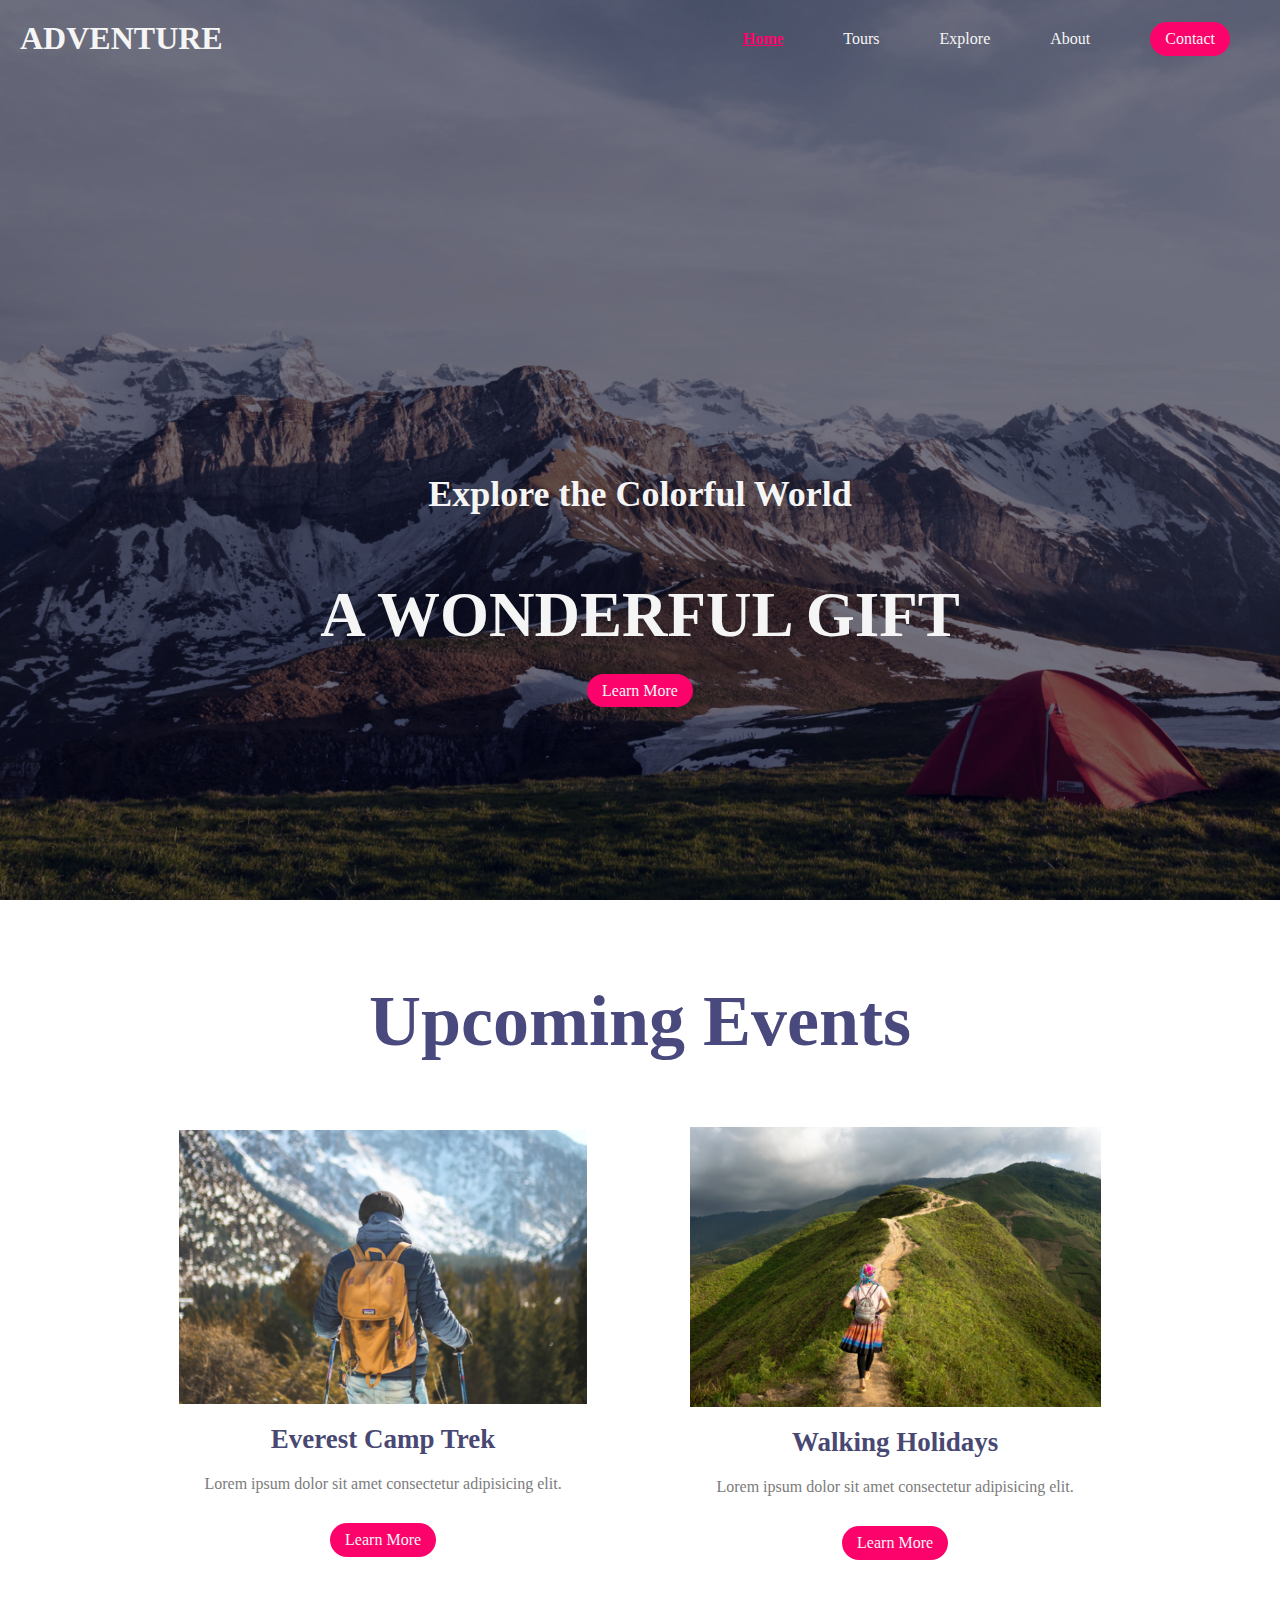
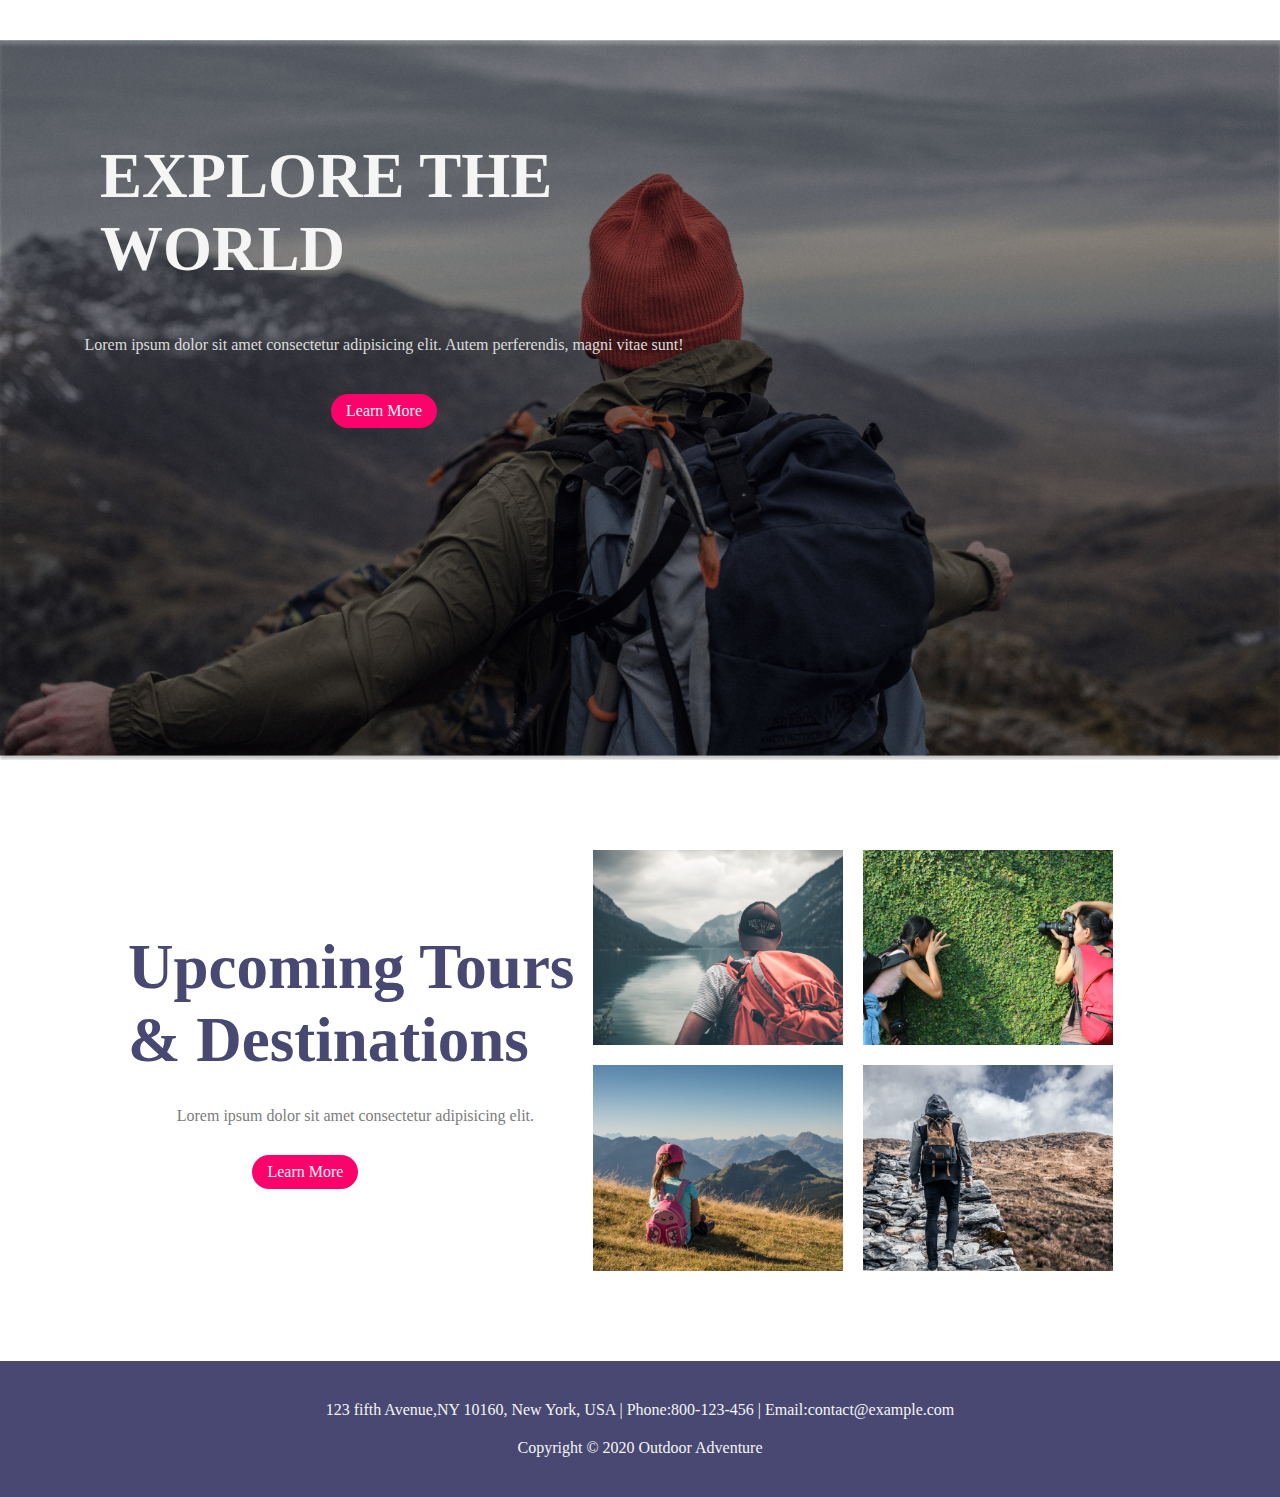
<file: Task-1/index.html>
<!DOCTYPE html>
<html lang="en">
  <head>
    <title></title>
    <meta charset="UTF-8" />
    <meta name="viewport" content="width=device-width, initial-scale=1" />
    <link href="style.css" rel="stylesheet" />
  </head>
  <body>
    <!--Navbar-->
    <nav class="navbar">
      <h1 class="logo">ADVENTURE</h1>
      <ul class="nav-links">
        <li class="active"><a href="#"></a>Home</li>
        <li><a href="#"></a>Tours</li>
        <li><a href="#"></a>Explore</li>
        <li><a href="#"></a>About</li>
        <li class="ctn"><a href="#"></a>Contact</li>
      </ul>
      <img src="./img/menu-btn.png" alt="" class="menu-btn" />
    </nav>

    <header>
      <div class="header-content">
        <h2>Explore the Colorful World</h2>
        <div class="line"></div>
        <h1>A WONDERFUL GIFT</h1>
        <a href="#" class="ctn">Learn More</a>
      </div>
    </header>

    <!-- events -->

    <section class="events">
      <div class="title">
        <h1>Upcoming Events</h1>
        <div class="line"></div>
      </div>

      <div class="row">
        <div class="col">
          <img src="./img/img1.png" />
          <h4>Everest Camp Trek</h4>
          <p>Lorem ipsum dolor sit amet consectetur adipisicing elit.</p>
          <a href="#" class="ctn">Learn More</a>
        </div>
        <div class="col">
          <img src="./img/img2.png" />
          <h4>Walking Holidays</h4>
          <p>Lorem ipsum dolor sit amet consectetur adipisicing elit.</p>
          <a href="#" class="ctn">Learn More</a>
        </div>
      </div>
    </section>

    <!-- explore -->
    <section class="explore">
      <div class="explore-content">
        <h1>EXPLORE THE WORLD</h1>
        <p>
          Lorem ipsum dolor sit amet consectetur adipisicing elit. Autem
          perferendis, magni vitae sunt!
        </p>
        <a href="#" class="ctn">Learn More</a>
      </div>
    </section>

    <!-- tours -->

    <section class="tours">
        <div class="row">
            <div class="col content-col">
                <h1>Upcoming Tours & Destinations</h1>
                <p>Lorem ipsum dolor sit amet consectetur adipisicing elit. </p>
                <a href="#" class="ctn">Learn More</a>
            </div>
            <div class="col image-col">
                <div class="image-gallery">
                    <img src="./img/img3.png">
                    <img src="./img/img4.png">
                    <img src="./img/img5.png">
                    <img src="./img/img6.png">

                </div>
            </div>
        </div>
    </section>

    <!-- footer -->

    <section class="footer">
        <p>123 fifth Avenue,NY 10160, New York, USA | Phone:800-123-456 | Email:contact@example.com</p>
        <p>Copyright © 2020 Outdoor Adventure</p>
    </section>
    <script src="app.js"></script>
  </body>
</html>
</file>
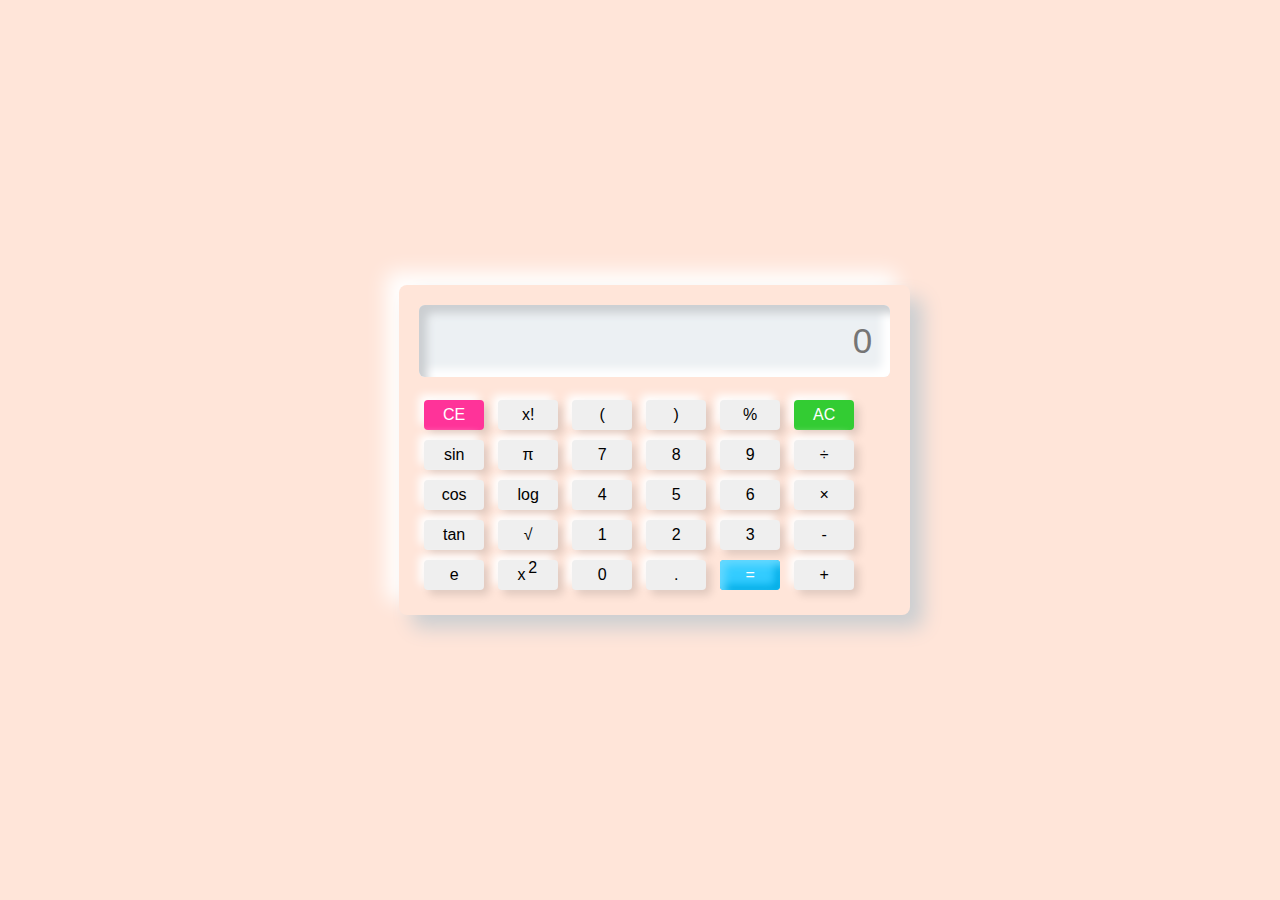
<file: Task-2/index.html>
<!DOCTYPE html>
<html lang="en">

<head>
    <meta charset="UTF-8">
    <meta name="viewport" content="width=device-width, initial-scale=1.0">
    <title>Nemorphism calci</title>
    <link rel="stylesheet" type="text/css"
        href="https://stackpath.bootstrapcdn.com/font-awesome/4.7.0/css/font-awesome.min.css">
    <link rel="stylesheet" href="style.css">
</head>


<body>

    <div class="container">
        <div class="display">
            <input id="screen" type="text" placeholder="0">
        </div>

        <div class="btns">
            <div class="row">
                <button id="ce" onclick="backspc()">CE</button>
                <button onclick="fact()">x!</button>
                <button class="btn">(</button>
                <button class="btn">)</button>
                <button class="btn">%</button>
                <button id="ac" onclick="screen.value=''">AC</button>
            </div>

            <div class="row">
                <button onclick="sin()">sin</button>
                <button onclick="pi()">π</button>
                <button class="btn">7</button>
                <button class="btn">8</button>
                <button class="btn">9</button>
                <button class="btn">÷</button>
            </div>

            <div class="row">
                <button onclick="cos()">cos</button>
                <button onclick="log()">log</button>
                <button class="btn">4</button>
                <button class="btn">5</button>
                <button class="btn">6</button>
                <button class="btn">×</button>
            </div>

            <div class="row">
                <button onclick="tan()">tan</button>
                <button onclick="sqrt()">√</button>
                <button class="btn">1</button>
                <button class="btn">2</button>
                <button class="btn">3</button>
                <button class="btn">-</button>
            </div>

            <div class="row">
                <button onclick="e()">e</button>
                <button onclick="pow()">x <span style="position: relative; bottom: .4em; right: .1em;">2</span>
                </button>
                <button class="btn">0</button>
                <button class="btn">.</button>
                <button id="eval" onclick="screen.value=eval(screen.value)">=</button>
                <button class="btn">+</button>
            </div>
        </div>
    </div>
</body>
<script src="app.js"></script>

</html>
</file>
<file: Task-1/style.css>
*{
    margin: 0;
    padding: 0;
    box-sizing: border-box;
}
body{
    overflow-x: hidden;
}
a{
    text-decoration: none;
}
/* navbar */
ul{
    list-style: none;

}
.active{
    color: #fc036b;
    text-decoration: underline;
    font-weight: bold;

}
.navbar{
    position: absolute;
    display: flex;
    top: 0;
    left: 0;
    width: 100%;
    justify-content: space-between;
    padding: 20px;
    color: whitesmoke;
}
.nav-links{
    display: flex;
    align-items: center;
}
.nav-links li{
    margin: 0 30px;
}

header{
    width:100vw;
    height:100vh;
    background-image: url('./img/header-bg.png');
    background-position: bottom;
    background-size: cover;
    display: flex;
    align-items: flex-end;
    justify-content: center;



}
.header-content{
    margin-bottom: 200px;
    color: whitesmoke;
    text-align: center;
}
.header-content h2{
    font-size: 4vmin;

}
.line{
    width: 150px;
    height: 4px;
    color: #fc036b;
    margin: 10px auto;
    border-radius: 5px;

}
.header-content h1{
    font-size: 7vmin;
    margin-top: 50px;
    margin-bottom: 30px;

}
.ctn{
    padding: 8px 15px;
    background: #fc036b;
    border-radius: 30px;
    color: whitesmoke;
}
.menu-btn{
    position: absolute;
    top: 30px;
    right: 30px;
    width: 40px;
    cursor: pointer;
    display: none;
}

/* events */

section{
    width: 80%;
    margin: 80px auto;

}
.title{
    text-align: center;
    font-size: 4vmin;
    color:rgb(73 ,73,126);
    
}
.row{
    display: flex;
    align-items: center;
    width: 100%;
    justify-content: space-between;
}
.row .col img{
    width: 80%;

}
.row .col{
    display: flex;
    flex-direction: column;
    align-items: center;
}
.events .row{
    margin-top: 50px;


}
h4{
    font-size: 3vmin;
    color: #484872;
    margin: 20px auto;

}
p{
    color: #7c7c7c;
    padding: 0px 30px;

}.events .ctn{
    margin-top: 30px;
}
.explore{
    width: 100%;
    height: 80vh;
    background-image: url('./img/bg2.png');
    background-position: center;
    background-size: cover;
    background-repeat: no-repeat;
    align-items: center;


}
.explore-content{
    width: 60%;
    padding: 50px;
    color: whitesmoke;
    display: flex;
    align-items: center;
    flex-direction: column;

}
.explore-content h1{
    font-size: 7vmin;
    margin: 50px;
}
.explore-content p{
    color: rgb(221,221,221);
}
.explore-content .ctn{
    margin-top: 40px;
}

.tours .image-gallery{
    display: flex;
    flex-wrap: wrap;
    

}
.image-gallery img{
    max-width:250px;
    margin: 10px;

}
.content-col h1{
    font-size: 7vmin;
    color: #484872;
}
.content-col p{
    padding: 0;
    margin: 30px auto;
}
.content-col .ctn{
    margin-left: -100px;
}
.footer{
    width: 100%;
    min-height: 100px;
    padding: 20px 80px;
    margin: 0;
    background: #484872;
    text-align: center;

}
.footer p{
    color: whitesmoke;
    margin: 20px auto;
    padding: 20px auto;
}



/* mobile device */
@media  screen and (max-width:850px) {
    .menu-btn{
        display: block;
    }
    .navbar{
        padding: 0;
    }
    .logo{
        position: absolute;
        top: 30px;
        left: 30px;

    }
    .nav-links{
        flex-direction: column;
        width: 100%;
        height: 100vh;
        justify-content: center;
        background: #484872;
        margin-top: -900px;
        transition: all 0.5s ease;

    }
    .mobile-menu{
        margin-top: 0px;
        border-bottom-right-radius: 30%;
    }
    .nav-links li{
        margin: 30px auto;
        
    }

    /* events */
    .row{
        flex-direction: column;
    }
    .row .col{
        margin: 20px auto;
    }
    .col img{
        max-width: 90%;
    }

    /* explore */
    .explore-content{
        width: 100%;
    }
    /* tours */
    .tours .col{
        width: 100%;


    }
    .image-gallery{
        justify-content: center;
        align-items: center;
    }
    .image-gallery img{
        width: 90%;
    }
    .footer{
        padding: 10px;
    }

    
}

/* Animations */
img{
    transition: transform 0.3s ease;

}
img:hover{
    transform: scale(1.1);
    cursor: pointer;

}
.ctn:hover{
    background: whitesmoke;
    color: #fc036b;
    cursor: pointer;
    box-shadow: 2px 2px 5px rgb(5, 2, 2);
}
li:hover{
    color: #fc036b;
    cursor: pointer;
    font-size: 20px;
    transform: scale(1.2);

}
.logo:hover{
    color: #fc036b;
    cursor: pointer;
    font-size: 20px;
    transform: scale(1.2);
}
</file>
<file: Task-2/style.css>
body {
    padding: 0;
    margin: 0;
    display: flex;
    justify-content: center;
    align-items: center;
    min-height: 100vh;
    user-select: none;
    background: #ffe5d9;
}

.container {
    margin-left: 1.8em;
    padding: 20px;
    border-radius: 8px;
    box-shadow: 13px 13px 20px #cbced1,
        -13px -13px 20px #ffffff;
}

.content {
    width: 100%;
    margin-top: 1.7em;
    display: flex;
    justify-content: center;
    align-items: center;
    flex-direction: column;
}

.row button {
    width: 60px;
    height: 30px;
    font-size: 16px;
    border: none;
    outline: none;
    margin: 5px;
    border-radius: 4px;
    transition: .1s;
    box-shadow: 5px 5px 8px #00000020,
        -5px -5px 8px #ffff;
}

.row button:hover {
    box-shadow: inset 5px 5px 8px rgba(16, 16, 16, .1),
        inset -5px -5px 8px #fff;
    background: #fff;
}

.display #screen {
    margin-bottom: .5em;
    width: auto;
    height: 70px;
    font-size: 35px;
    outline: none;
    border: none;
    text-align: right;
    padding-right: .5em;
    background: #ecf0f3;
    border-radius: 6px;
    box-shadow: inset 8px 8px 8px #cbced1,
        inset -8px -8px 8px #ffffff;
}

#eval {
    background: #33ccff;
    color: #fff;
    box-shadow: inset 5px 5px 8px #66d9ff,
        inset -5px -5px 8px #00ace6;
}

#eval:hover {
    box-shadow: inset 5px 5px 8px #00ace6,
        inset -5px -5px 8px #00ace6;
}

#ac {
    background: #33cc33;
    color: #fff;
}

#ac:hover {
    box-shadow: inset 5px 5px 8px #2eb82e,
        inset -5px -5px 8px #33cc33;
}

#ce {
    background: #ff3399;
    color: #fff;
}

#ce:hover {
    box-shadow: inset 5px 5px 8px #e60073,
        inset -5px -5px 8px #ff3399;
}
</file>
